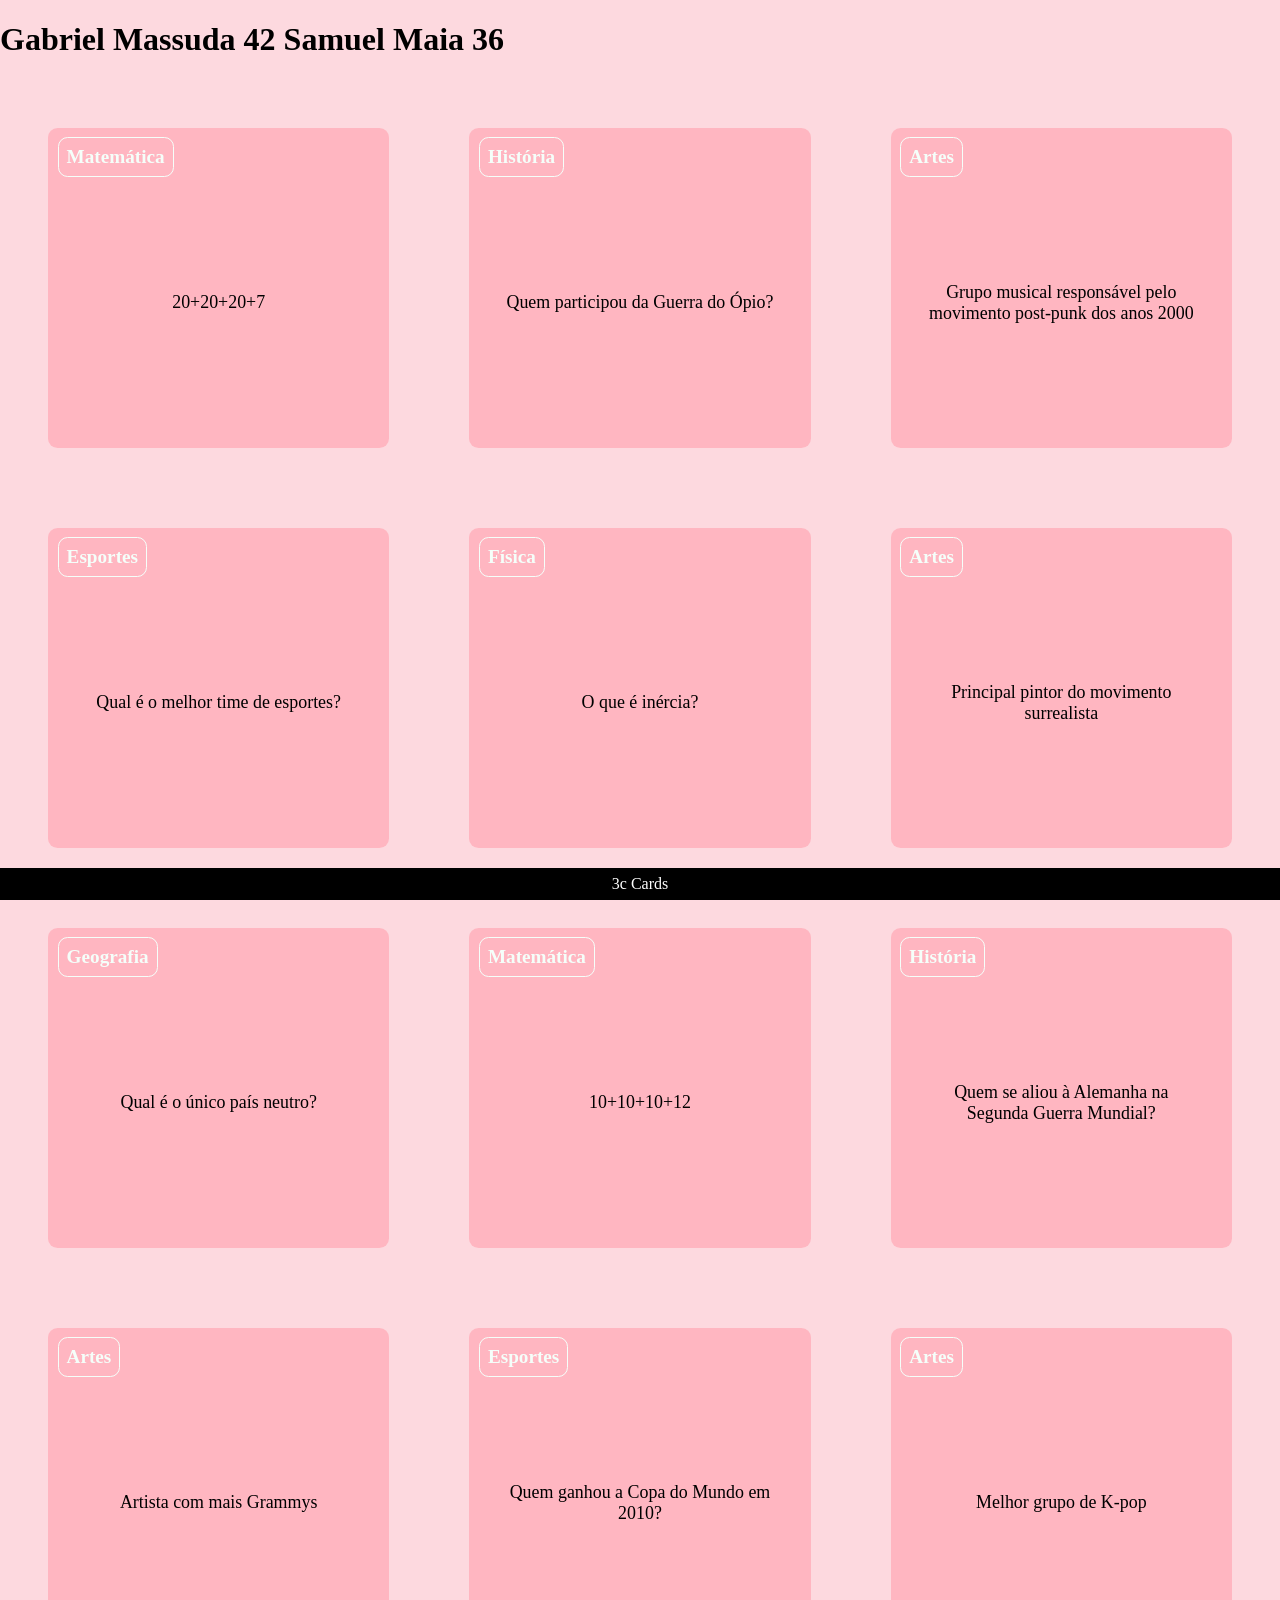
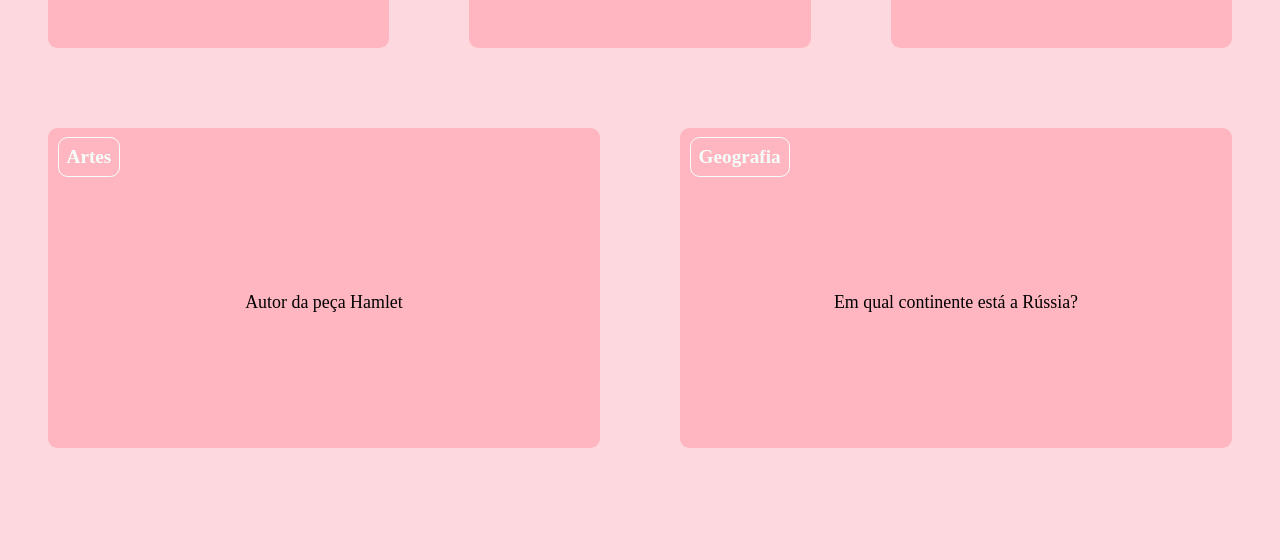
<file: index.html>
<!DOCTYPE html>
<html lang="pt-br">
<head>
    <meta charset="UTF-8">
    <meta name="viewport" content="width=device-width, initial-scale=1.0">
    <title>Cards 32-42</title>
    <link rel="stylesheet" href="style.css">
</head>
<body>
    <h1 class="nome">Gabriel Massuda 42 Samuel Maia 36</h1>
    
    <section id="container">
        <!-- Os cartões do JS vão aparecer aqui dentro -->
    </section>

    <footer>3c Cards</footer>

    <script src="main.js"></script>
    <script src="perguntas.js"></script>
</body>
</html>
</file>
<file: style.css>
:root {
    --cor-texto: #F5FFFA;
    --frente-cartao: #FFB6C1;
    --fundo: #fdd9df;
    --verso-cartao: #FFC0CB;
}

body {
    background-color: var(--fundo);
    margin: 0;
    padding-bottom: 4rem; /* Evita que o rodapé tampe os últimos cartões */
}

#container {
    display: flex;
    flex-wrap: wrap;
    gap: 3rem;
    justify-content: space-between;
    padding: 2rem;
}

.cartao {
    margin: 1rem;
    height: 20rem;
    flex-grow: 1;
    flex-basis: calc(33% - 6rem);
    perspective: 1000px; /* Melhora o efeito 3D ao girar */
}

.cartao_conteudo {
    background-color: var(--frente-cartao);
    text-align: center;
    height: 100%;
    transform-style: preserve-3d;
    transition: transform 300ms ease-in-out;
    position: relative;
    border-radius: 0.6rem;
}

.cartao_conteudo h3 {
    color: var(--cor-texto);
    border: 1px solid var(--cor-texto);
    text-align: left;
    padding: 0.5rem;
    margin: 0.6rem;
    position: absolute;
    border-radius: 0.6rem; /* Corrigido de o.6rem para 0.6rem */
    font-size: larger;
    backface-visibility: hidden; /* Esconde a categoria quando o cartão vira */
}

.cartao_conteudo p {
    margin-top: 3rem;
    padding: 2rem;
    font-size: 1.4vw;
}

.cartao.active .cartao_conteudo {
    transform: rotateY(180deg);
}

/* Corrigido: ponto no início e apenas 1 underline (_) igual ao JS */
.cartao_conteudo_pergunta,
.cartao_conteudo_resposta {
    backface-visibility: hidden;
    position: absolute;
    height: 100%;
    width: 100%;
    box-sizing: border-box;
    display: flex;
    align-items: center;
    justify-content: center;
}

/* Corrigido: apenas 1 underline (_) e variável --verso-cartao */
.cartao_conteudo_resposta {
    transform: rotateY(180deg);
    background-color: var(--verso-cartao);
    border: 4px solid var(--cor-texto);
    border-radius: 0.6rem;
    font-weight: 700;
    color: #333; /* Cor escura para dar leitura no fundo rosa claro */
}

footer {
    background-color: black;
    color: white;
    position: fixed;
    bottom: 0;
    width: 100%;
    height: 2rem;
    text-align: center;
    line-height: 2rem;
}

@media (max-width: 560px) {
    .cartao {
        flex: 1 0 calc(100% - 2rem);
    }

    .cartao_conteudo h3 {
        font-size: 3.5vw;
    }

    .cartao_conteudo p {
        font-size: 4.5vw;
    }
}
</file>
